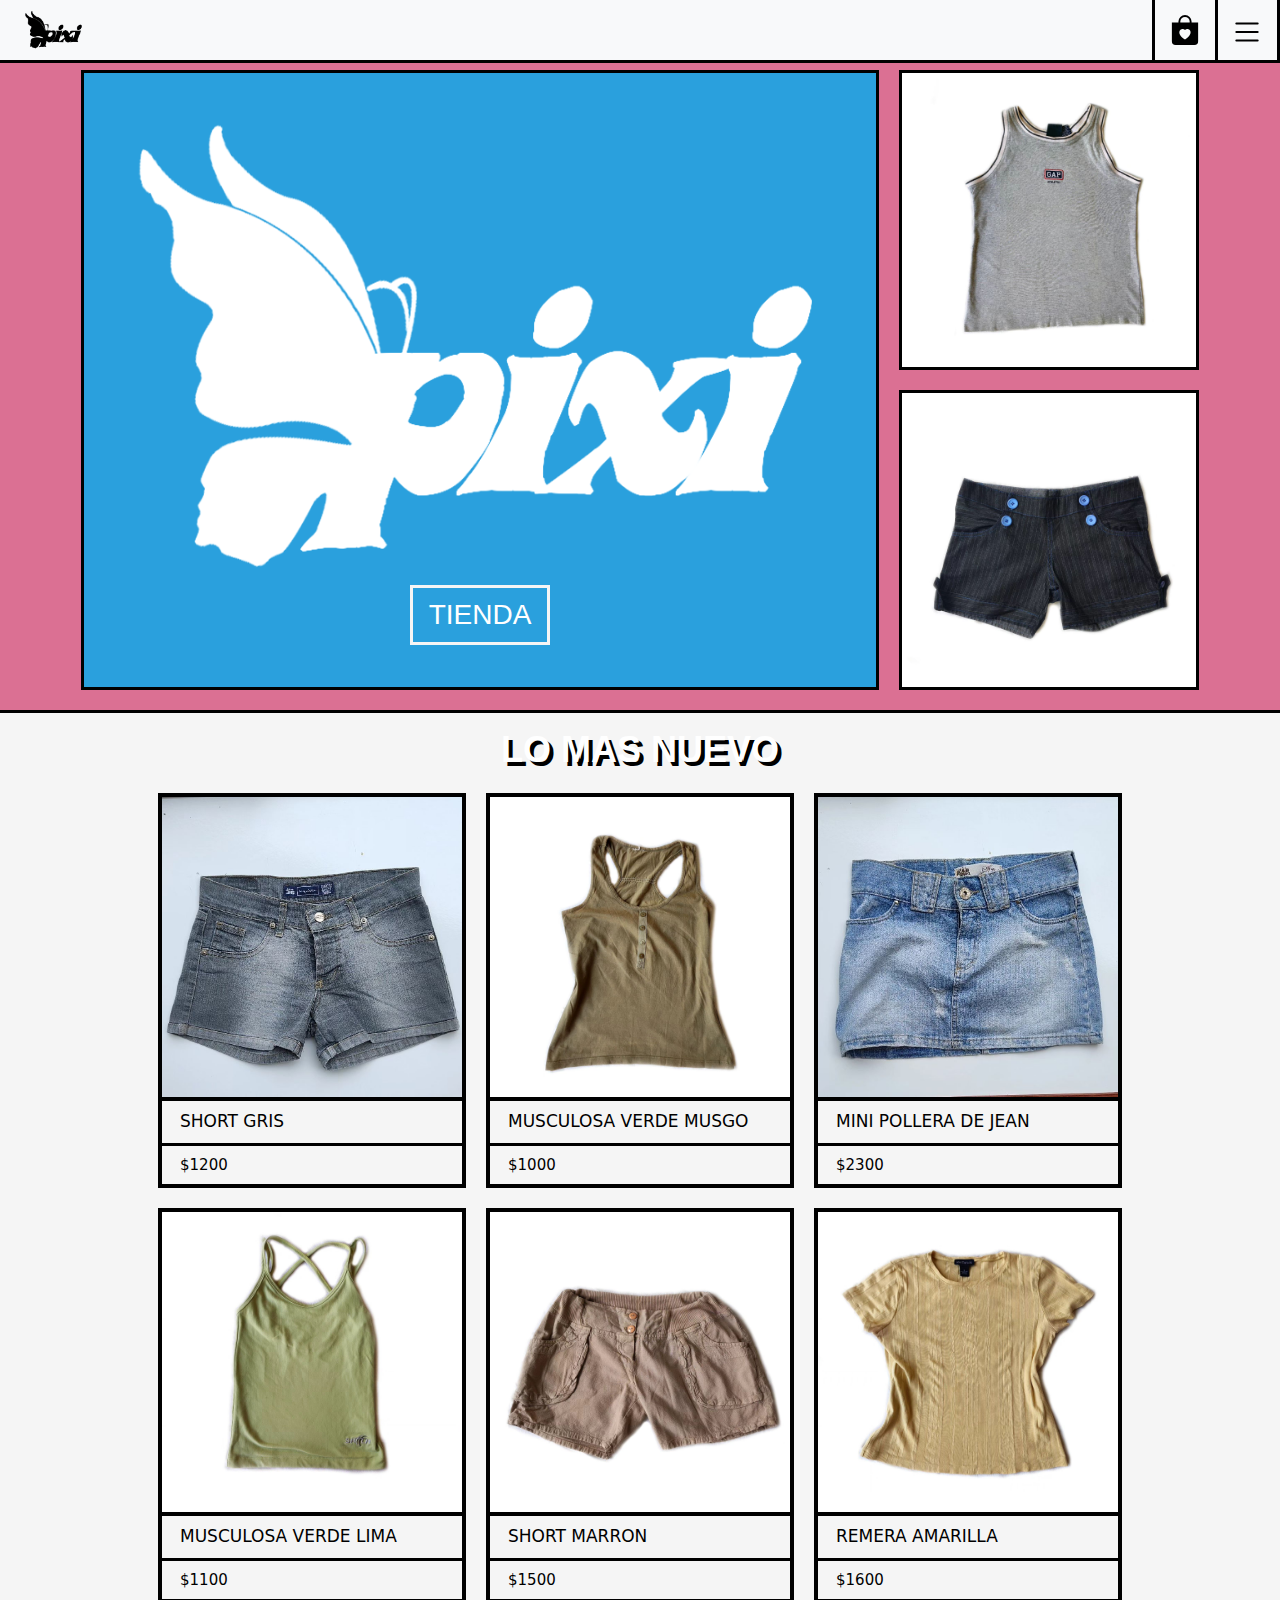
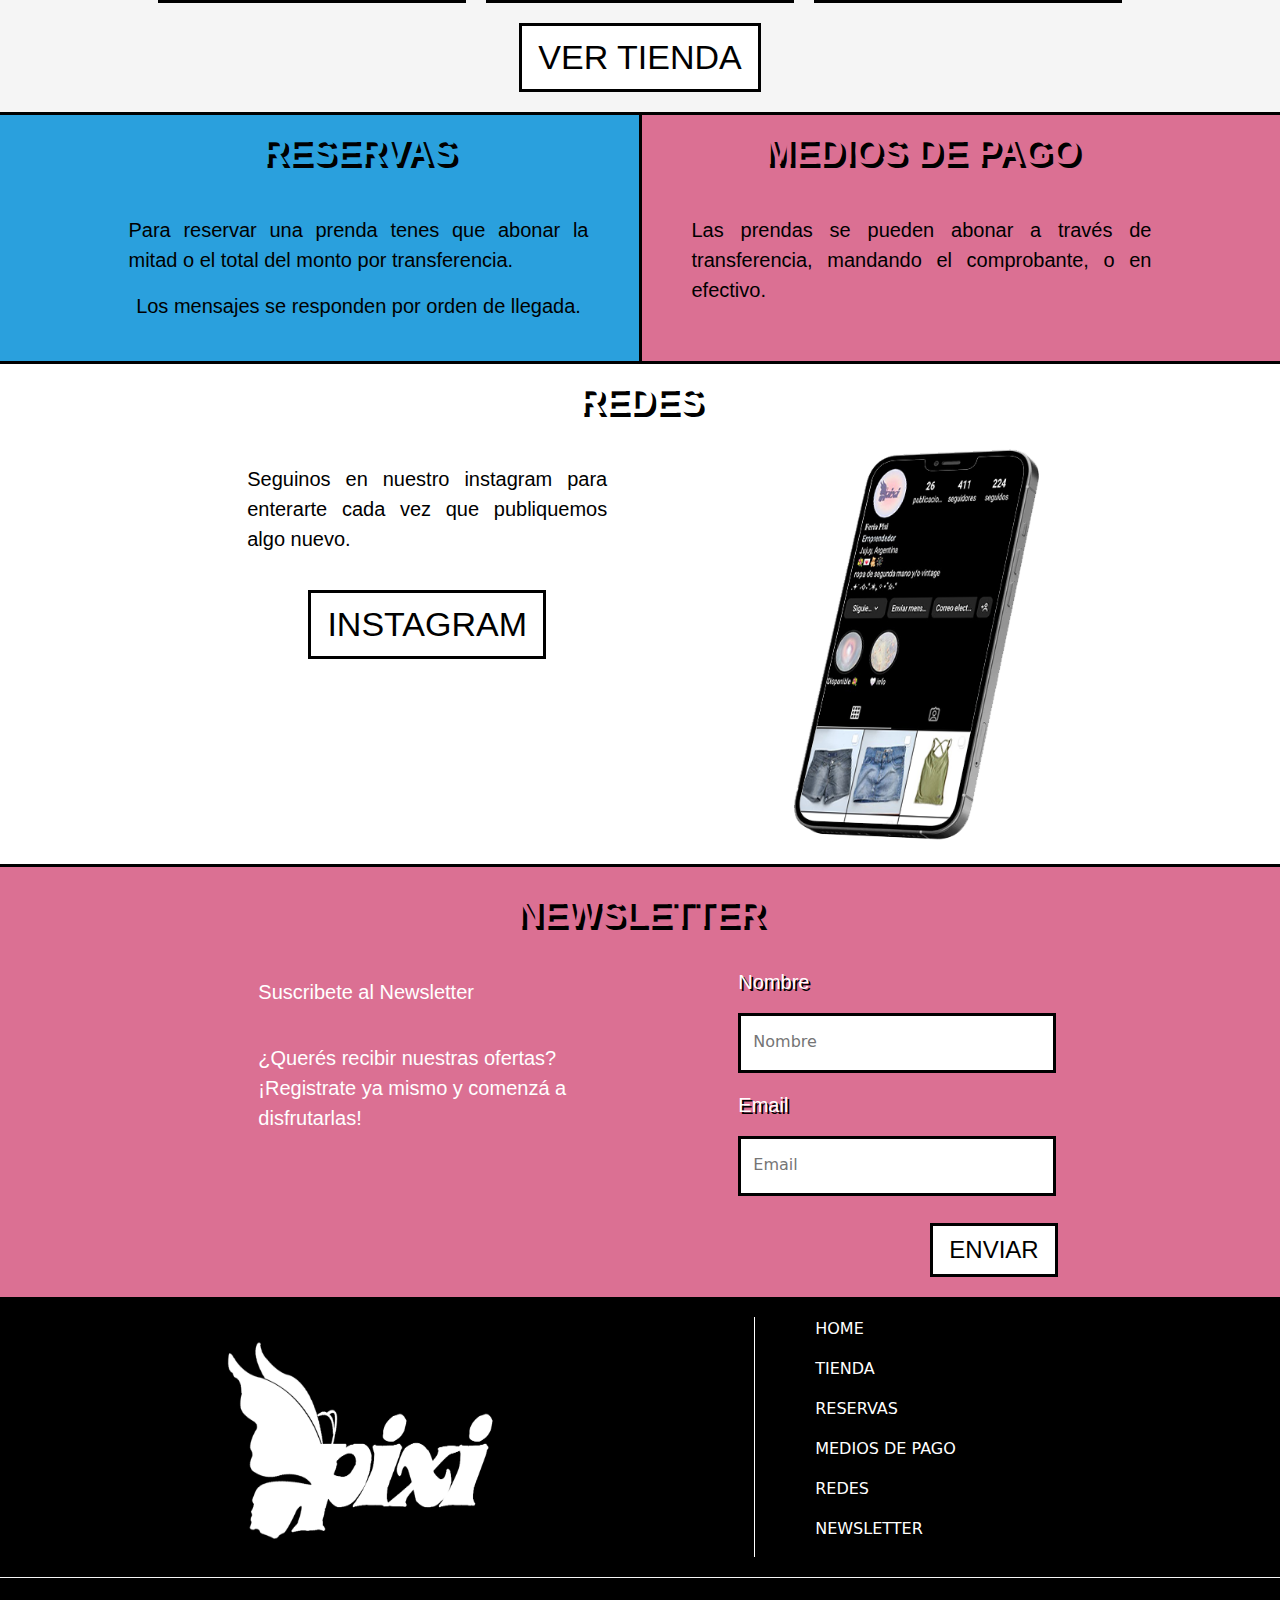
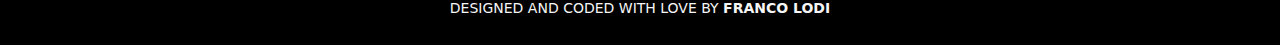
<file: index.html>
<!DOCTYPE html>
<html lang="en">
<head>
    <meta charset="UTF-8">
    <meta name="viewport" content="width=device-width, initial-scale=1.0">
    <link href="https://cdn.jsdelivr.net/npm/bootstrap@5.3.3/dist/css/bootstrap.min.css" rel="stylesheet" integrity="sha384-QWTKZyjpPEjISv5WaRU9OFeRpok6YctnYmDr5pNlyT2bRjXh0JMhjY6hW+ALEwIH" crossorigin="anonymous">

    <link rel="stylesheet" href="css/styles.css">
    <title>Pixi - Template eCommerce</title>
</head>
<body>
    <header>
        <!-- Navbar -->
        <nav class="navbar  bg-body-tertiary navbar-edit fixed-top">
            <div class="container-fluid navbar-content">
                <!-- logo -->
                <a class="navbar-logo-pixi" href="index.html"><img src="img/logo-pixi-negro.png" alt="Logo tienda pixi navbar"></a>
                <!-- carrito -->
                <a href="pages/carrito.html" class="navbar-icono-carrito">
                    <svg xmlns="http://www.w3.org/2000/svg" width="30" height="30" fill="black" class="bi bi-bag-heart-fill" viewBox="0 0 16 16">
                        <path d="M11.5 4v-.5a3.5 3.5 0 1 0-7 0V4H1v10a2 2 0 0 0 2 2h10a2 2 0 0 0 2-2V4zM8 1a2.5 2.5 0 0 1 2.5 2.5V4h-5v-.5A2.5 2.5 0 0 1 8 1m0 6.993c1.664-1.711 5.825 1.283 0 5.132-5.825-3.85-1.664-6.843 0-5.132"/>
                    </svg>
                </a>
                <!-- burger -->
                <button class="navbar-toggler navbar-icono-hamburguesa" type="button" data-bs-toggle="collapse" data-bs-target="#navbarNav" aria-controls="navbarNav" aria-expanded="false" aria-label="Toggle navigation">
                    <svg xmlns="http://www.w3.org/2000/svg" width="34" height="34" fill="black" class="bi bi-list" viewBox="0 0 16 16">
                        <path fill-rule="evenodd" d="M2.5 12a.5.5 0 0 1 .5-.5h10a.5.5 0 0 1 0 1H3a.5.5 0 0 1-.5-.5m0-4a.5.5 0 0 1 .5-.5h10a.5.5 0 0 1 0 1H3a.5.5 0 0 1-.5-.5m0-4a.5.5 0 0 1 .5-.5h10a.5.5 0 0 1 0 1H3a.5.5 0 0 1-.5-.5"/>
                    </svg>
                </button>
                <div class="collapse navbar-collapse navbar-paginas" id="navbarNav">
                    <ul class="navbar-nav">
                        <li class="nav-item">
                            <a class="nav-link active" aria-current="page" href="index.html">HOME</a>
                        </li>
                        <li class="nav-item">
                            <a class="nav-link" href="pages/tienda.html">TIENDA</a>
                        </li>
                        <li class="nav-item">
                            <a class="nav-link" href="#seccion-reservas-pagos">RESERVAS</a>
                        </li>
                        <li class="nav-item">
                            <a class="nav-link" href="#seccion-reservas-pagos">MEDIOS DE PAGO</a>
                        </li>
                        <li class="nav-item">
                            <a class="nav-link" href="#seccion-redes">REDES</a>
                        </li>
                        <li class="nav-item">
                            <a class="nav-link" href="#seccion-newsletter">NEWSLETTER</a>
                        </li>
                    </ul>
                </div>
            </div>
        </nav>
    </header>

    <main>

        <div class="banner-responsive">
            <div class="banner-responsive-izquierda">
                <!-- banner -->
                <img src="img/logo-pixi-blanco.png" alt="Logo pixi banner tienda">
                <a href="pages/tienda.html">
                    <button>TIENDA</button>
                </a>
            </div>
            <div class="banner-responsive-derecha">
                <!-- categories -->
                <a href="pages/tienda.html">
                    <div class="prendas-superiores">
                        <img src="img/ropa/top1.jpg" alt="Fotos seccion prendas superiores">
                        <div class="superposicion">
                            <p>ARRIBA</p>
                        </div>
                    </div>
                </a>
                <a href="pages/tienda.html#seccion-tienda-abajo">
                    <img src="img/ropa/bot3.jpg" alt="Foto seccion prendas inferiores">
                    <div class="superposicion">
                        <p>ABAJO</p>
                    </div>
                </a>
            </div>
        </div>

        <!-- trending products -->
        <div class="trending">
            <p class="trending-titulo">LO MAS NUEVO</p>
            <div class="trending-grilla">
                <a href="pages/articulo-top-uno.html">
                    <div>
                        <div><img src="img/ropa/bot4.jpg" alt="Primera prenda grilla trending pixi"></div>
                        <div>
                            <p class="tarjeta-nombre">SHORT GRIS</p>
                            <p class="tarjeta-precio">$1200</p>
                        </div>
                    </div>
                </a>
                <a href="pages/articulo-top-dos.html">
                    <div>
                        <div><img src="img/ropa/top9.jpg" alt="Segunda prenda grilla trending pixi"></div>
                        <div>
                            <p class="tarjeta-nombre">MUSCULOSA VERDE MUSGO</p>
                            <p class="tarjeta-precio">$1000</p>
                        </div>
                    </div>
                </a>
                <a href="pages/articulo-top-tres.html">
                    <div>
                        <div><img src="img/ropa/bot1.jpg" alt="Tercera prenda grilla trending pixi"></div>
                        <div>
                            <p class="tarjeta-nombre">MINI POLLERA DE JEAN</p>
                            <p class="tarjeta-precio">$2300</p>
                        </div>
                    </div>
                </a>
                <a href="pages/articulo-top-cuatro.html">
                    <div>
                        <div><img src="img/ropa/top8.jpg" alt="Cuarta prenda grilla trending pixi"></div>
                        <div>
                            <p class="tarjeta-nombre">MUSCULOSA VERDE LIMA</p>
                            <p class="tarjeta-precio">$1100</p>
                        </div>
                    </div>
                </a>
                <a href="pages/articulo-top-cinco.html">
                    <div>
                        <div><img src="img/ropa/bot11.jpg" alt="Quinta prenda grilla trending pixi"></div>
                        <div>
                            <p class="tarjeta-nombre">SHORT MARRON</p>
                            <p class="tarjeta-precio">$1500</p>
                        </div>
                    </div>
                </a>
                <a href="pages/articulo-top-seis.html">
                    <div>
                        <div><img src="img/ropa/top6.jpg" alt="Sexta prenda grilla trending pixi"></div>
                        <div>
                            <p class="tarjeta-nombre">REMERA AMARILLA</p>
                            <p class="tarjeta-precio">$1600</p>
                        </div>
                    </div>
                </a>
            </div>
            <a class="trending-button" href="pages/tienda.html"><button>VER TIENDA</button></a>
        </div>

        <!-- reservas y medios de pago -->
        <div class="grilla-reservas-pagos" id="seccion-reservas-pagos">
            <div class="reservas">
                <div class="reservas-titulo">
                    <p>RESERVAS</p>
                </div>
                <div class="reservas-descripcion">
                    <p>Para reservar una prenda tenes que abonar la mitad o el total del monto por transferencia.</p>
                    <p>Los mensajes se responden por orden de llegada.</p>
                </div>
            </div>
            <div class="pagos">
                <div class="pagos-titulo">
                    <p>MEDIOS DE PAGO</p>
                </div>
                <div class="pagos-descripcion">
                    <p>Las prendas se pueden abonar a través de transferencia, mandando el comprobante, o en efectivo.</p>
                </div>
            </div>
        </div>
        
        
        <!-- instagram -->
        <div class="instagram" id="seccion-redes">
            <div class="instagram-titulo">
                <p>REDES</p>
            </div>
            <div class="instagram-grilla">
                <div class="instagram-descripcion">
                    <p>Seguinos en nuestro instagram para enterarte cada vez que publiquemos algo nuevo.</p>
                    <a href="https://www.instagram.com/pixi_feria/" target="_blank">
                        <button>INSTAGRAM</button>
                    </a>
                </div>
                <div class="instagram-imagen">
                    <img src="img/phone-ig.png" alt="Imagen celular instagram pixi">
                </div>
            </div>
        </div>

        <!-- Newsletter -->
        <div class="newsletter" id="seccion-newsletter">
            <p class="newsletter-titulo">NEWSLETTER</p>
            <div class="newsletter-grilla">
                <div class="newsletter-grilla-texto">
                    <div class="newsletter-subtitulo">
                        <p>Suscribete al Newsletter</p>
                    </div>
                    <div class="newsletter-descripcion">
                        <p>¿Querés recibir nuestras ofertas? ¡Registrate ya mismo y comenzá a disfrutarlas!</p>
                    </div>
                </div>
                <div class="newsletter-grilla-form">
                    <div>
                        <p>Nombre</p>
                        <textarea name="Name" id="" cols="50" rows="2" placeholder="Nombre"></textarea>
                    </div>
                    <div>
                        <p>Email</p>
                        <textarea name="Email" id="" cols="50" rows="2" placeholder="Email"></textarea>
                    </div>
                    <button>ENVIAR</button>
                </div>
            </div>
        </div>

    </main>

    <footer>
        <div class="footer-grilla">   
            <div class="footer-logo">
                <img src="img/logo-pixi-blanco.png" alt="Logo pixi blanco footer">
            </div>
            <div class="footer-sitemap">
                <a href="index.html"><p>HOME</p></a>
                <a href="pages/tienda.html"><p>TIENDA</p></a>
                <a href="#seccion-reservas-pagos"><p>RESERVAS</p></a>
                <a href="#seccion-reservas-pagos"><p>MEDIOS DE PAGO</p></a>
                <a href="#seccion-redes"><p>REDES</p></a>
                <a href="#seccion-newsletter"><p>NEWSLETTER</p></a>
            </div>
        </div>

        <div class="footer-firma">
            <p>DESIGNED AND CODED WITH LOVE BY <a href="https://francolodi.github.io/portfolio/" class="firma-nombre" target="_blank">FRANCO LODI</span></p>
        </div>
    </footer>

    <script src="https://cdn.jsdelivr.net/npm/bootstrap@5.3.3/dist/js/bootstrap.bundle.min.js" integrity="sha384-YvpcrYf0tY3lHB60NNkmXc5s9fDVZLESaAA55NDzOxhy9GkcIdslK1eN7N6jIeHz" crossorigin="anonymous"></script>
    <script src="script.js"></script>
</body>
</html>
</file>
<file: css/styles.css>
/*RESET*/
* {
  margin: 0;
  padding: 0;
  box-sizing: border-box;
}

button {
  cursor: pointer;
}

body {
  background-color: palevioletred;
}
body header .navbar-edit {
  padding: 0;
  margin: 0;
  border-bottom: 3px solid black;
  border-right: 3px solid black;
}
body header .navbar-edit .navbar-content {
  /*.navbar-icono-carrito:hover{
      box-shadow: 3px 3px 0 black;
      transform: translate(-3px, -3px);
  }*/
}
body header .navbar-edit .navbar-content .navbar-logo-pixi img {
  width: 60px;
  margin-left: 12px;
}
body header .navbar-edit .navbar-content .navbar-icono-carrito {
  margin-left: auto;
  margin-right: 8px;
  border: 3px solid black;
  border-top: none;
  border-bottom: none;
  padding: 15px;
}
body header .navbar-edit .navbar-content .navbar-icono-hamburguesa {
  border: none;
  position: relative;
  top: 2px;
  padding-right: 1px;
  padding-left: 4px;
}
body header .navbar-edit .navbar-content .navbar-icono-hamburguesa:focus {
  border: none;
  box-shadow: none;
}
body header .navbar-edit .navbar-content .navbar-paginas ul {
  text-align: right;
  position: relative;
  left: 15px;
  margin-left: -16px;
}
body header .navbar-edit .navbar-content .navbar-paginas ul li a {
  color: black;
  font-size: 18px;
  border-top: 3px solid black;
  border-right: 3px solid black;
  border-left: 3px solid black;
  margin-bottom: 0;
  padding: 18px;
  font-weight: 600;
}
body header .navbar-edit .navbar-content .navbar-paginas ul li a:hover {
  border-bottom: 3px solid black;
  box-shadow: 3px 3px 0 black;
  transform: translate(-3px, -3px);
  transition: all 0.1s ease-in-out;
}
body main .banner-responsive {
  display: grid;
  grid-template-columns: auto;
  justify-content: center;
  margin-top: 70px;
  margin-left: 30px;
  margin-right: 30px;
  margin-bottom: 20px;
  gap: 20px;
}
body main .banner-responsive .banner-responsive-izquierda {
  border: 3px solid black;
  background-color: #2aa0dd;
  width: fit-content;
  max-height: 630px;
  width: auto;
  display: flex;
  flex-direction: column;
  align-items: center;
  justify-content: center;
}
body main .banner-responsive .banner-responsive-izquierda img {
  margin-top: 10px;
  width: 90%;
}
body main .banner-responsive .banner-responsive-izquierda a button {
  text-align: center;
  font-size: 28px;
  font-family: sans-serif;
  color: white;
  padding: 6px 16px;
  border: 3px solid whitesmoke;
  background-color: #2aa0dd;
  width: fit-content;
  margin-bottom: 12px;
}
body main .banner-responsive .banner-responsive-izquierda a button:hover {
  box-shadow: 3px 3px 0 white;
  transform: translate(-3px, -3px);
  transition: all 0.1s ease-in-out;
}
body main .banner-responsive .banner-responsive-izquierda a button:active {
  box-shadow: none;
  transform: translate(1px, 1px);
  transition: all 0.1s ease-in-out;
}
body main .banner-responsive .banner-responsive-derecha {
  display: grid;
  grid-template-columns: auto;
  gap: 20px;
}
body main .banner-responsive .banner-responsive-derecha a {
  position: relative;
  text-decoration: none;
}
body main .banner-responsive .banner-responsive-derecha a img {
  width: 100%;
  height: fixed;
  border: 3px solid black;
  max-height: fit-content;
  display: block;
}
body main .banner-responsive .banner-responsive-derecha a .superposicion {
  background-color: whitesmoke;
  position: absolute;
  top: 0;
  left: 0;
  width: 100%;
  height: 100%;
  display: flex;
  justify-content: center;
  align-items: center;
  opacity: 0;
  transition: opacity 0.3s ease;
  border: 3px solid black;
}
body main .banner-responsive .banner-responsive-derecha a .superposicion p {
  font-size: 32px;
  font-family: sans-serif;
  color: black;
  font-weight: 700;
}
body main .banner-responsive .banner-responsive-derecha a .superposicion:hover {
  opacity: 0.8;
}
body main .trending {
  background-color: whitesmoke;
  border-top: 3px solid black;
  border-bottom: 3px solid black;
  padding-top: 10px;
  padding-bottom: 20px;
  display: grid;
  grid-template-columns: auto;
  justify-content: center;
}
body main .trending .trending-titulo {
  color: white;
  text-align: center;
  font-size: 36px;
  font-family: sans-serif;
  font-weight: 700;
  text-shadow: 4px 4px 0 black;
}
body main .trending .trending-grilla {
  display: grid;
  grid-template-columns: auto;
  justify-content: center;
  gap: 20px;
  margin-left: 34px;
  margin-right: 34px;
}
body main .trending .trending-grilla a {
  text-decoration: none;
}
body main .trending .trending-grilla a div {
  border: 2px solid black;
}
body main .trending .trending-grilla a div div img {
  max-width: 300px;
}
body main .trending .trending-grilla a div div .tarjeta-nombre {
  font-size: 17px;
  margin: 0;
  padding: 8px 18px;
  color: black;
  border-bottom: 3px solid black;
}
body main .trending .trending-grilla a div div .tarjeta-precio {
  font-size: 15px;
  margin: 0;
  padding: 8px 18px;
  color: black;
}
body main .trending .trending-button {
  justify-content: center;
  text-decoration: none;
  text-align: center;
  width: auto;
}
body main .trending .trending-button button {
  text-align: center;
  font-size: 34px;
  font-family: sans-serif;
  color: black;
  padding: 6px 16px;
  border: 3px solid black;
  background-color: white;
  width: fit-content;
  margin-top: 20px;
}
body main .trending .trending-button button:hover {
  box-shadow: 3px 3px 0 black;
  transform: translate(-3px, -3px);
  transition: all 0.1s ease-in-out;
}
body main .trending .trending-button button:active {
  box-shadow: none;
  transform: translate(1px, 1px);
  transition: all 0.1s ease-in-out;
}
body main .grilla-reservas-pagos {
  display: grid;
  grid-template-columns: auto;
  justify-content: center;
  background: linear-gradient(to right, #2aa0dd 50%, palevioletred 50%);
  width: fixed;
}
body main .grilla-reservas-pagos .reservas {
  background-color: #2aa0dd;
  padding: 0 30px 20px;
  border-bottom: 3px solid black;
}
body main .grilla-reservas-pagos .reservas .reservas-titulo {
  color: #2aa0dd;
  text-align: center;
  font-size: 36px;
  font-family: sans-serif;
  font-weight: 700;
  text-shadow: 4px 4px 0 black;
  margin-top: 0;
  padding-top: 10px;
  padding-bottom: 20px;
}
body main .grilla-reservas-pagos .reservas .reservas-descripcion {
  display: flex;
  flex-direction: column;
  align-items: center;
  justify-content: center;
}
body main .grilla-reservas-pagos .reservas .reservas-descripcion p {
  max-width: 500px;
  text-align: justify;
  color: black;
  font-size: 20px;
  font-family: sans-serif;
  padding: 20px;
  text-align: justify;
  padding-top: 0;
  padding-bottom: 0;
}
body main .grilla-reservas-pagos .pagos {
  background-color: palevioletred;
  padding: 10px 30px 20px;
}
body main .grilla-reservas-pagos .pagos .pagos-titulo {
  color: palevioletred;
  text-align: center;
  font-size: 36px;
  font-family: sans-serif;
  font-weight: 700;
  text-shadow: 4px 4px 0 black;
}
body main .grilla-reservas-pagos .pagos .pagos-descripcion {
  display: flex;
  flex-direction: column;
  align-items: center;
}
body main .grilla-reservas-pagos .pagos .pagos-descripcion p {
  text-align: justify;
  max-width: 500px;
  color: black;
  font-size: 20px;
  font-family: sans-serif;
  padding: 20px;
}
body main .instagram {
  background-color: white;
  border-top: 3px solid black;
  border-bottom: 3px solid black;
  padding: 10px 30px 20px;
}
body main .instagram .instagram-titulo {
  color: white;
  text-align: center;
  font-size: 36px;
  font-family: sans-serif;
  font-weight: 700;
  text-shadow: 4px 4px 0 black;
}
body main .instagram .instagram-grilla {
  display: grid;
  grid-template-columns: auto;
  justify-content: center;
}
body main .instagram .instagram-grilla .instagram-descripcion {
  display: flex;
  flex-direction: column;
  align-items: center;
  text-align: justify;
  max-width: 400px;
  color: black;
  font-size: 20px;
  font-family: sans-serif;
  padding: 20px;
}
body main .instagram .instagram-grilla .instagram-descripcion a button {
  text-align: center;
  font-size: 34px;
  font-family: sans-serif;
  color: black;
  padding: 6px 16px;
  border: 3px solid black;
  background-color: white;
  width: fit-content;
  margin-top: 20px;
}
body main .instagram .instagram-grilla .instagram-descripcion a button:hover {
  box-shadow: 3px 3px 0 black;
  transform: translate(-3px, -3px);
  transition: all 0.1s ease-in-out;
}
body main .instagram .instagram-grilla .instagram-descripcion a button:active {
  box-shadow: none;
  transform: translate(1px, 1px);
  transition: all 0.1s ease-in-out;
}
body main .instagram .instagram-imagen {
  justify-content: center;
}
body main .instagram .instagram-imagen img {
  margin-left: 60px;
  max-height: 400px;
}
body main .newsletter {
  padding-top: 20px;
  padding-bottom: 20px;
  display: grid;
  grid-template-columns: auto;
  justify-content: center;
}
body main .newsletter .newsletter-titulo {
  color: palevioletred;
  text-align: center;
  font-size: 36px;
  font-family: sans-serif;
  font-weight: 700;
  text-shadow: 4px 4px 0 black;
}
body main .newsletter .newsletter-grilla .newsletter-grilla-texto .newsletter-subtitulo {
  text-align: justify;
  max-width: 360px;
  color: white;
  font-size: 20px;
  font-family: sans-serif;
  padding: 20px;
  padding-bottom: 0;
  margin-left: 16px;
  margin-bottom: 0;
}
body main .newsletter .newsletter-grilla .newsletter-grilla-texto .newsletter-descripcion {
  max-width: 360px;
  color: white;
  font-size: 20px;
  font-family: sans-serif;
  padding: 20px;
  margin-left: 16px;
  margin-top: 0;
}
body main .newsletter .newsletter-grilla .newsletter-grilla-form {
  display: grid;
  grid-template-columns: auto;
  justify-content: center;
}
body main .newsletter .newsletter-grilla .newsletter-grilla-form p {
  color: white;
  font-size: 20px;
  font-family: sans-serif;
  text-shadow: 2px 2px 0 black;
  margin-top: 10px;
}
body main .newsletter .newsletter-grilla .newsletter-grilla-form textarea {
  border: 3px solid black;
  padding: 14px 12px 0;
  height: 60px;
  max-width: 318px;
  resize: none;
}
body main .newsletter .newsletter-grilla .newsletter-grilla-form button {
  text-align: center;
  font-size: 24px;
  font-family: sans-serif;
  color: black;
  padding: 6px 16px;
  border: 3px solid black;
  background-color: white;
  width: fit-content;
  margin-top: 20px;
  margin-left: 192px;
}
body main .newsletter .newsletter-grilla .newsletter-grilla-form button:hover {
  box-shadow: 3px 3px 0 black;
  transform: translate(-3px, -3px);
  transition: all 0.1s ease-in-out;
}
body main .newsletter .newsletter-grilla .newsletter-grilla-form button:active {
  box-shadow: none;
  transform: translate(1px, 1px);
  transition: all 0.1s ease-in-out;
}
body footer {
  background-color: black;
}
body footer .footer-grilla .footer-logo {
  display: flex;
  justify-content: center;
  padding-top: 40px;
  padding-bottom: 30px;
}
body footer .footer-grilla .footer-logo img {
  width: 75px;
}
body footer .footer-grilla .footer-sitemap {
  display: flex;
  flex-direction: column;
  margin-top: 20px;
  margin-bottom: 20px;
}
body footer .footer-grilla .footer-sitemap a {
  text-decoration: none;
}
body footer .footer-grilla .footer-sitemap a p {
  text-align: center;
  color: white;
}
body footer .footer-grilla .footer-sitemap a:hover p {
  color: #2aa0dd;
}
body footer .footer-firma {
  text-align: center;
  border-top: 1px solid whitesmoke;
  padding-top: 20px;
  padding-bottom: 10px;
  font-size: 14px;
}
body footer .footer-firma p {
  color: whitesmoke;
}
body footer .footer-firma p .firma-nombre {
  font-weight: 700;
  text-decoration: none;
  color: whitesmoke;
}
body footer .footer-firma p .firma-nombre:hover {
  color: #2aa0dd;
}

@media screen and (min-width: 720px) {
  body main .banner-responsive .banner-responsive-derecha {
    grid-template-columns: auto auto;
  }
  body main .trending .trending-grilla {
    display: grid;
    grid-template-columns: auto auto;
  }
  body main .grilla-reservas-pagos {
    grid-template-columns: auto auto;
  }
  body main .grilla-reservas-pagos .reservas {
    width: 100%;
    border-right: 3px solid black;
    border-bottom: none;
  }
  body main .grilla-reservas-pagos .pagos {
    width: 100%;
  }
  body main .instagram .instagram-grilla {
    grid-template-columns: auto auto;
  }
  body main .newsletter .newsletter-grilla {
    display: grid;
    grid-template-columns: auto auto;
  }
  body footer .footer-grilla {
    display: grid;
    grid-template-columns: auto auto;
  }
  body footer .footer-grilla .footer-logo img {
    width: 280px;
  }
  body footer .footer-grilla .footer-sitemap {
    border-left: 1px solid white;
  }
  body footer .footer-grilla .footer-sitemap a p {
    padding-left: 60px;
    text-align: left;
  }
}
@media screen and (min-width: 1024px) {
  body main .banner-responsive {
    grid-template-columns: auto auto;
  }
  body main .banner-responsive .banner-responsive-derecha {
    display: grid;
    grid-template-columns: auto;
    gap: 20px;
  }
  body main .banner-responsive .banner-responsive-derecha a img {
    max-height: 300px;
  }
  body main .trending .trending-grilla {
    display: grid;
    grid-template-columns: auto auto auto;
  }
  body main .instagram .instagram-grilla {
    gap: 100px;
  }
  body main .newsletter .newsletter-grilla {
    gap: 140px;
  }
  body footer .footer-grilla {
    gap: 60px;
  }
  body footer .footer-grilla .footer-logo img {
    margin-left: 60px;
  }
  body footer .footer-grilla .footer-sitemap {
    margin-left: 30px;
  }
}
body main .carrito {
  display: grid;
  grid-template-columns: auto;
  justify-content: center;
  padding-top: 70px;
  padding-bottom: 40px;
  background-color: whitesmoke;
}
body main .carrito .carrito-titulo {
  font-size: 36px;
  font-weight: 700;
  text-align: center;
  color: whitesmoke;
  text-shadow: 4px 4px 0 black;
  font-family: sans-serif;
}
body main .carrito .carrito-grilla {
  display: grid;
  grid-template-columns: auto;
}
body main .carrito .carrito-grilla img {
  border: 3px solid black;
  border-bottom: none;
  width: 306px;
}
body main .carrito .carrito-grilla .carrito-grilla-articulo div {
  display: grid;
  grid-template-columns: auto 40px;
  align-items: center;
  border: 3px solid black;
  border-bottom: none;
}
body main .carrito .carrito-grilla .carrito-grilla-articulo div p {
  margin: 0;
  padding: 8px 16px;
  border-right: 3px solid black;
}
body main .carrito .carrito-grilla .carrito-grilla-articulo div .icono-trash {
  padding-left: 10px;
  cursor: pointer;
}
body main .carrito .carrito-grilla .carrito-grilla-articulo .linea-dos {
  display: grid;
  grid-template-columns: auto auto auto auto;
}
body main .carrito .carrito-grilla .carrito-grilla-articulo .linea-dos p {
  padding-left: 26px;
  cursor: pointer;
}
body main .carrito .carrito-grilla .carrito-grilla-total {
  border: 6px solid black;
}
body main .carrito .carrito-grilla .carrito-grilla-total p {
  text-align: center;
  padding: 8px 16px;
  margin: 0;
  font-size: 20px;
  font-weight: 700;
}
body main .carrito .carrito-grilla .carrito-grilla-total-dos {
  display: none;
  border: 6px solid black;
}
body main .carrito .carrito-grilla .carrito-grilla-total-dos p {
  text-align: center;
  padding: 8px 16px;
  margin: 0;
  font-size: 20px;
  font-weight: 700;
}
body main .carrito .carrito-botones {
  padding-top: 40px;
  display: grid;
  grid-template-columns: auto;
  justify-content: center;
}
body main .carrito .carrito-botones .carrito-botones-comprar button {
  text-align: center;
  font-size: 24px;
  font-family: sans-serif;
  color: white;
  padding: 16px 52px 0;
  margin-bottom: 0;
  border: none;
  background-color: black;
  width: fit-content;
  border: 1px solid black;
}
body main .carrito .carrito-botones .carrito-botones-comprar button:hover {
  box-shadow: 3px 3px 0 gray;
  transform: translate(-3px, -3px);
  transition: all 0.1s ease-in-out;
}
body main .carrito .carrito-botones .carrito-botones-comprar button:active {
  box-shadow: none;
  transform: translate(1px, 1px);
  transition: all 0.1s ease-in-out;
}
body main .carrito .carrito-botones .carrito-botones-productos button {
  text-align: center;
  font-size: 24px;
  font-family: sans-serif;
  color: black;
  padding: 16px 52px 0;
  margin-bottom: 0;
  border: 3px solid black;
  background-color: white;
  width: fit-content;
}
body main .carrito .carrito-botones .carrito-botones-productos button:hover {
  box-shadow: 3px 3px 0 black;
  transform: translate(-3px, -3px);
  transition: all 0.1s ease-in-out;
}
body main .carrito .carrito-botones .carrito-botones-productos button:active {
  box-shadow: none;
  transform: translate(1px, 1px);
  transition: all 0.1s ease-in-out;
}

@media screen and (min-width: 720px) {
  body main .carrito .carrito-grilla {
    grid-template-columns: auto auto;
  }
  body main .carrito .carrito-grilla img {
    width: 172px;
    border-right: none;
  }
  body main .carrito .carrito-grilla .carrito-grilla-articulo div p {
    padding-top: 26px;
    padding-bottom: 26px;
    padding-right: 100px;
    padding-left: 20px;
    font-size: 20px;
  }
  body main .carrito .carrito-grilla .carrito-grilla-articulo .linea-dos p {
    padding-left: 28px;
    padding-right: 20px;
    font-size: 22px;
  }
  body main .carrito .carrito-grilla .carrito-grilla-total {
    border-right: none;
  }
  body main .carrito .carrito-grilla .carrito-grilla-total p {
    display: none;
  }
  body main .carrito .carrito-grilla .carrito-grilla-total-dos {
    border-left: none;
    display: flex;
  }
  body main .carrito .carrito-grilla .carrito-grilla-total-dos p {
    font-size: 24px;
    padding-top: 12px;
    padding-bottom: 12px;
    padding-left: 170px;
  }
  body main .carrito .carrito-botones .carrito-botones-comprar button, body main .carrito .carrito-botones .carrito-botones-productos button {
    padding: 16px 163px 0;
  }
}
@media screen and (min-width: 1024px) {
  body main .carrito .carrito-grilla .carrito-grilla-articulo div p {
    padding-right: 220px;
  }
  body main .carrito .carrito-grilla .carrito-grilla-articulo .linea-dos p {
    padding-left: 42px;
  }
  body main .carrito .carrito-grilla .carrito-grilla-total-dos p {
    padding-left: 272px;
  }
  body main .carrito .carrito-botones {
    grid-template-columns: auto auto;
  }
  body main .carrito .carrito-botones .carrito-botones-comprar {
    order: 2;
  }
  body main .carrito .carrito-botones .carrito-botones-comprar button {
    padding: 16px 62px 0;
  }
  body main .carrito .carrito-botones .carrito-botones-productos button {
    padding: 13px 60px 0;
  }
}
body .tienda {
  padding-top: 70px;
  padding-bottom: 40px;
  display: grid;
  grid-template-columns: auto;
  justify-content: center;
  background-color: white;
}
body .tienda .tienda-titulo p {
  color: white;
  text-align: center;
  font-size: 36px;
  font-family: sans-serif;
  font-weight: 700;
  text-shadow: 4px 4px 0 black;
}
body .tienda .tienda-arriba .tienda-arriba-titulo p {
  color: white;
  text-align: center;
  font-size: 32px;
  font-family: sans-serif;
  font-weight: 700;
  text-shadow: 4px 4px 0 #2aa0dd;
}
body .tienda .tienda-arriba .tienda-arriba-grilla {
  display: grid;
  grid-template-columns: auto;
  gap: 20px;
  margin-left: 34px;
  margin-right: 34px;
}
body .tienda .tienda-arriba .tienda-arriba-grilla a {
  text-decoration: none;
}
body .tienda .tienda-arriba .tienda-arriba-grilla a div {
  border: 2px solid black;
}
body .tienda .tienda-arriba .tienda-arriba-grilla a div div img {
  width: 300px;
  height: 300px;
}
body .tienda .tienda-arriba .tienda-arriba-grilla a div div .tarjeta-nombre {
  font-size: 17px;
  margin: 0;
  padding: 8px 18px;
  color: black;
  border-bottom: 3px solid black;
}
body .tienda .tienda-arriba .tienda-arriba-grilla a div div .tarjeta-precio {
  font-size: 15px;
  margin: 0;
  padding: 8px 18px;
  color: black;
}
body .tienda .tienda-abajo .tienda-abajo-titulo p {
  color: white;
  text-align: center;
  font-size: 32px;
  font-family: sans-serif;
  font-weight: 700;
  text-shadow: 4px 4px 0 palevioletred;
  padding-top: 10px;
}
body .tienda .tienda-abajo .tienda-abajo-grilla {
  display: grid;
  grid-template-columns: auto;
  gap: 20px;
  margin-left: 34px;
  margin-right: 34px;
}
body .tienda .tienda-abajo .tienda-abajo-grilla a {
  text-decoration: none;
}
body .tienda .tienda-abajo .tienda-abajo-grilla a div {
  border: 2px solid black;
}
body .tienda .tienda-abajo .tienda-abajo-grilla a div div img {
  width: 300px;
  height: 300px;
}
body .tienda .tienda-abajo .tienda-abajo-grilla a div div .tarjeta-nombre {
  font-size: 17px;
  margin: 0;
  padding: 8px 18px;
  color: black;
  border-bottom: 3px solid black;
}
body .tienda .tienda-abajo .tienda-abajo-grilla a div div .tarjeta-precio {
  font-size: 15px;
  margin: 0;
  padding: 8px 18px;
  color: black;
}

@media screen and (min-width: 720px) {
  body .tienda .tienda-arriba .tienda-arriba-grilla {
    grid-template-columns: auto auto;
  }
  body .tienda .tienda-abajo .tienda-abajo-grilla {
    grid-template-columns: auto auto;
  }
}
@media screen and (min-width: 1024px) {
  body .tienda .tienda-arriba .tienda-arriba-grilla {
    grid-template-columns: auto auto auto;
  }
  body .tienda .tienda-abajo .tienda-abajo-grilla {
    grid-template-columns: auto auto auto;
  }
}
body main .articulo {
  padding-top: 80px;
  padding-bottom: 40px;
  display: grid;
  grid-template-columns: auto;
  justify-content: center;
  background-color: whitesmoke;
}
body main .articulo .articulo-grilla {
  border: 3px solid black;
  background-color: white;
  display: grid;
  grid-template-columns: auto;
  justify-content: center;
}
body main .articulo .articulo-grilla .articulo-grilla-foto img {
  width: 300px;
  border-bottom: 3px solid black;
}
body main .articulo .articulo-grilla .articulo-grilla-info .articulo-grilla-info-texto {
  padding-top: 10px;
  padding-bottom: 6px;
  padding-left: 18px;
}
body main .articulo .articulo-grilla .articulo-grilla-info .articulo-grilla-info-texto .articulo-texto-nombre {
  font-size: 26px;
  margin: 0;
}
body main .articulo .articulo-grilla .articulo-grilla-info .articulo-grilla-info-texto .articulo-texto-precio {
  font-size: 18px;
  font-weight: 700;
  margin: 0;
  padding-top: 5px;
  padding-bottom: 8px;
}
body main .articulo .articulo-grilla .articulo-grilla-info .articulo-grilla-info-texto .articulo-texto-descripcion {
  font-size: 14px;
  margin: 0;
}
body main .articulo .articulo-grilla .articulo-grilla-info .articulo-grilla-info-boton {
  display: grid;
  grid-template-columns: auto;
  justify-content: center;
}
body main .articulo .articulo-grilla .articulo-grilla-info .articulo-grilla-info-boton .articulo-controles-cantidad {
  display: grid;
  grid-template-columns: auto auto auto;
  position: relative;
  top: 16px;
}
body main .articulo .articulo-grilla .articulo-grilla-info .articulo-grilla-info-boton .articulo-controles-cantidad p {
  text-align: center;
  font-size: 20px;
  border: 2px solid black;
  border-top: 3px solid black;
  padding-top: 8px;
  padding-bottom: 8px;
  cursor: pointer;
}
body main .articulo .articulo-grilla .articulo-grilla-info .articulo-grilla-info-boton button {
  text-align: center;
  font-size: 24px;
  font-family: sans-serif;
  color: white;
  padding: 12px 16px;
  border: none;
  background-color: black;
  width: fit-content;
}
body main .articulo .articulo-grilla .articulo-grilla-info .articulo-grilla-info-boton button:hover {
  box-shadow: 3px 3px 0 gray;
  transform: translate(-3px, -3px);
  transition: all 0.1s ease-in-out;
}
body main .articulo .articulo-grilla .articulo-grilla-info .articulo-grilla-info-boton button:active {
  box-shadow: none;
  transform: translate(1px, 1px);
  transition: all 0.1s ease-in-out;
}
body main .articulo .articulo-similares {
  padding-top: 40px;
}
body main .articulo .articulo-similares .articulo-similares-titulo p {
  text-align: center;
  font-size: 20px;
  font-weight: 700;
  font-family: sans-serif;
  margin-bottom: 26px;
}
body main .articulo .articulo-similares .articulo-similares-fotos {
  display: grid;
  grid-template-columns: auto;
  justify-content: center;
  gap: 20px;
}
body main .articulo .articulo-similares .articulo-similares-fotos .tarjeta-similares {
  text-decoration: none;
}
body main .articulo .articulo-similares .articulo-similares-fotos .tarjeta-similares div {
  border: 2px solid black;
}
body main .articulo .articulo-similares .articulo-similares-fotos .tarjeta-similares div div img {
  width: 200px;
}
body main .articulo .articulo-similares .articulo-similares-fotos .tarjeta-similares div div .tarjeta-nombre {
  font-size: 17px;
  margin: 0;
  padding: 8px 18px;
  color: black;
  border-bottom: 3px solid black;
}
body main .articulo .articulo-similares .articulo-similares-fotos .tarjeta-similares div div .tarjeta-precio {
  font-size: 15px;
  margin: 0;
  padding: 8px 18px;
  color: black;
}

@media screen and (min-width: 720px) {
  body main .articulo .articulo-grilla {
    display: grid;
    grid-template-columns: auto;
    justify-content: center;
  }
  body main .articulo .articulo-grilla .articulo-grilla-foto img {
    width: 100%;
    max-width: 430px;
  }
  body main .articulo .articulo-grilla .articulo-grilla-info .articulo-grilla-info-boton {
    grid-template-columns: auto;
  }
  body main .articulo .articulo-grilla .articulo-grilla-info .articulo-grilla-info-boton button {
    padding: 12px 80px;
  }
  body main .articulo .articulo-similares .articulo-similares-fotos {
    grid-template-columns: auto auto;
  }
  body main .articulo .articulo-similares .articulo-similares-fotos .tarjeta-similares-mqt {
    display: none;
  }
}
@media screen and (min-width: 1024px) {
  body main .articulo .articulo-grilla {
    grid-template-columns: auto 300px;
  }
  body main .articulo .articulo-grilla .articulo-grilla-foto img {
    width: 400px;
    height: 400px;
    border-bottom: none;
    border-right: 3px solid black;
  }
  body main .articulo .articulo-grilla .articulo-grilla-info {
    display: grid;
    grid-template-columns: auto;
    gap: 126px;
  }
  body main .articulo .articulo-grilla .articulo-grilla-info .articulo-grilla-info-texto .articulo-texto-nombre {
    font-size: 30px;
  }
  body main .articulo .articulo-grilla .articulo-grilla-info .articulo-grilla-info-texto .articulo-texto-precio {
    font-size: 22px;
    padding-top: 10px;
    padding-bottom: 16px;
  }
  body main .articulo .articulo-grilla .articulo-grilla-info .articulo-grilla-info-texto .articulo-texto-descripcion {
    font-size: 18px;
  }
  body main .articulo .articulo-grilla .articulo-grilla-info .articulo-grilla-info-boton {
    grid-template-columns: auto;
  }
  body main .articulo .articulo-grilla .articulo-grilla-info .articulo-grilla-info-boton button {
    border-right: 2px solid black;
    padding: 12px 15px;
  }
  body main .articulo .articulo-similares .articulo-similares-fotos {
    grid-template-columns: auto auto auto;
  }
  body main .articulo .articulo-similares .articulo-similares-fotos .tarjeta-similares-mqt {
    display: grid;
  }
}

/*# sourceMappingURL=styles.css.map */
</file>
